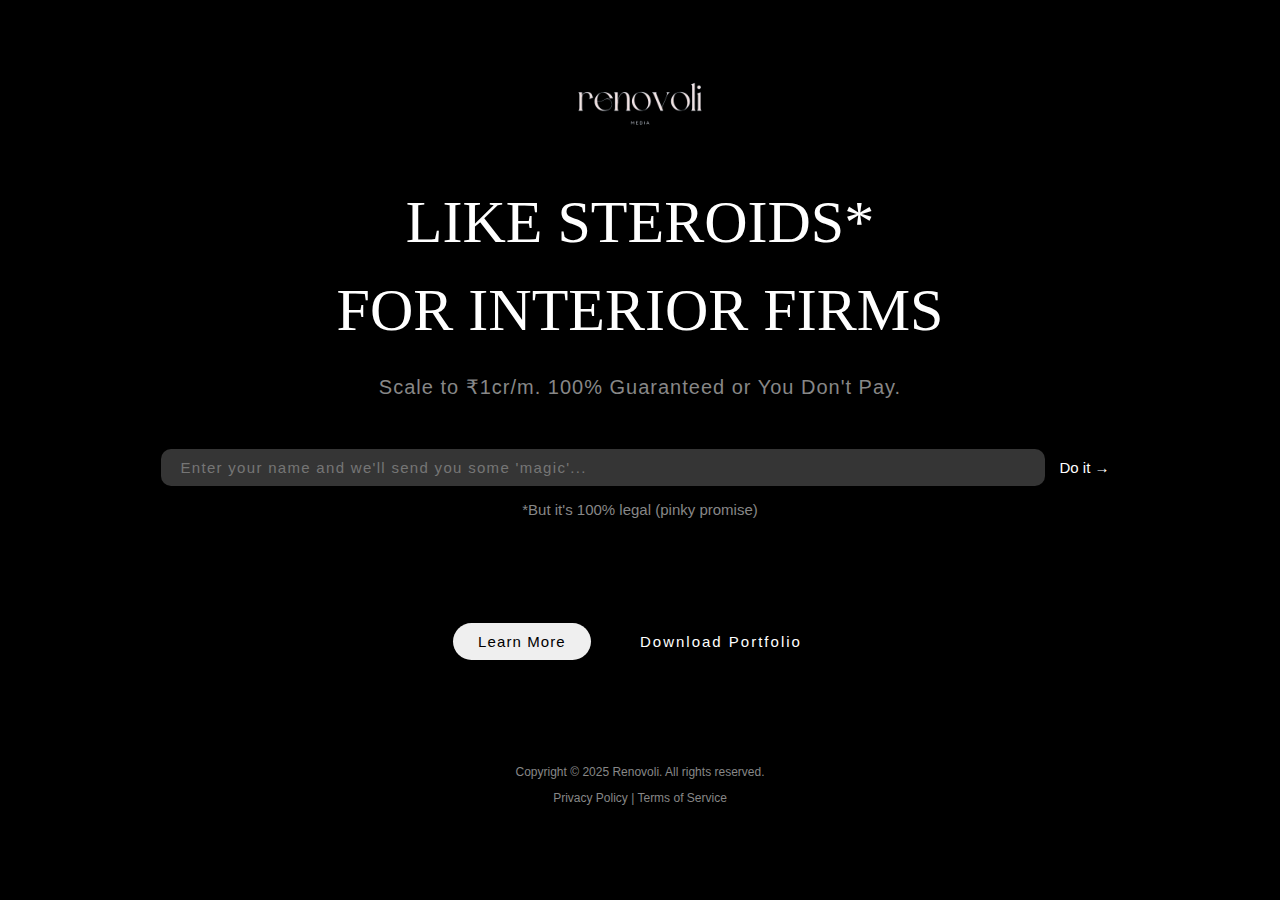
<file: index.html>
<html>
<head>
    <title>Renovoli - Interior Firm Agency</title>
    <link rel="stylesheet" href="stylesheet.css" type="text/css">
    <meta name="viewport" content="width=device-width, initial-scale=1.0">
</head>
<body>
    <div class="header">
        <img src="dark-removebg-preview.png" alt="logo">
    </div>

    <div class="headline">
        <h1>LIKE STEROIDS*</h1>
        <h1>FOR INTERIOR FIRMS</h1>
        <h4>Scale to ₹1cr/m. 100% Guaranteed or You Don't Pay.</h4>
    </div>

    <div class="body">
        <form>
        <input type="text" name="Name" placeholder="Enter your name and we'll send you some 'magic'...">
        <input type="submit" value="Do it →">
        </form>
        <p>*But it's 100% legal (pinky promise)</p>
        <form class="download">
            <input type="button" value="Learn More">
            <input type="button" value="Download Portfolio" id="portfolio">
        </form>
    </div>

    <div class="footer">
        <p>Copyright © 2025 Renovoli. All rights reserved.</p>
        <p><a href="">Privacy Policy</a> | <a href="">Terms of Service</a></p>
    </div>

</body>
</html>
</file>
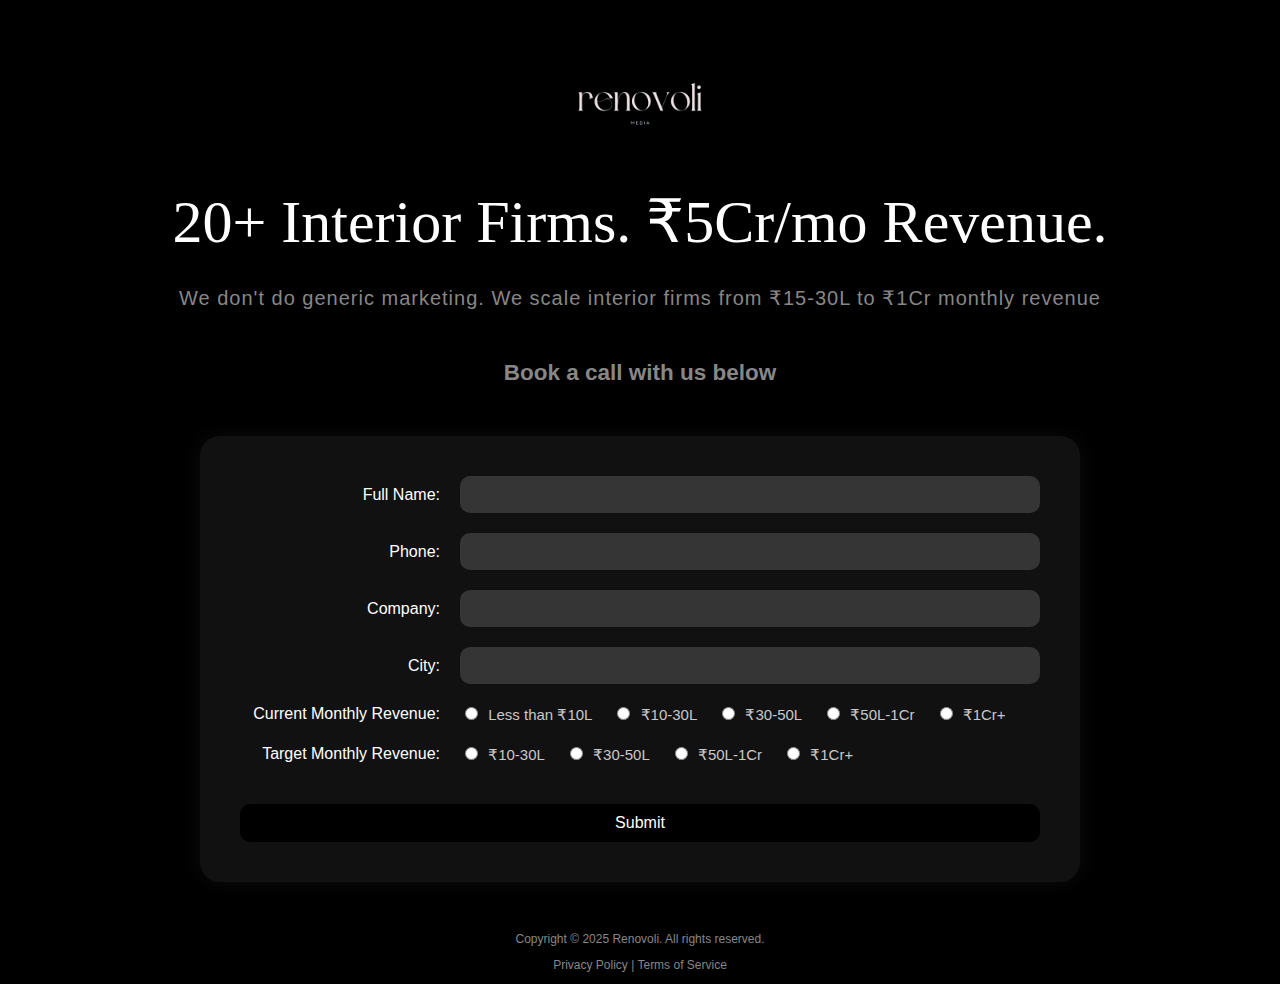
<file: booking.html>
<html>
<head>
    <title>Renovoli - Interior Firm Agency</title>
    <link rel="stylesheet" href="booking.css" type="text/css">
    <meta name="viewport" content="width=device-width, initial-scale=1.0">
</head>
<body>
    <div class="header">
        <a href="index.html">
            <img src="dark-removebg-preview.png" alt="Renovoli Logo">
        </a>
    </div>

    <div class="headline">
        <h1><span class="line1">20+ Interior Firms.</span> <span class="line2">₹5Cr/mo Revenue.</span></h1>
        <h4>We don't do generic marketing. We scale interior firms from ₹15-30L to ₹1Cr monthly revenue</h4>
    </div>

    <div class="body">
        <h2>Book a call with us below</h2>
        <form class="booking" action="/submit" method="POST">

            <div class="form-row">
                <label for="full_name">Full Name:</label>
                <input type="text" id="full_name" name="full_name" required>
            </div>

            <div class="form-row">
                <label for="phone">Phone:</label>
                <input type="tel" id="phone" name="phone" pattern="[0-9]{10}" required
                    title="Please enter a 10-digit number">
            </div>

            <div class="form-row">
                <label for="company">Company:</label>
                <input type="text" id="company" name="company" required>
            </div>

            <div class="form-row">
                <label for="city">City:</label>
                <input type="text" id="city" name="city" required>
            </div>

            <div class="form-row">
                <label class="section-label">Current Monthly Revenue:</label>
                <div class="radio-row" required>
                    <label><input type="radio" name="current_revenue" value="<10L" required> Less than ₹10L</label>
                    <label><input type="radio" name="current_revenue" value="10-30L"> ₹10-30L</label>
                    <label><input type="radio" name="current_revenue" value="30-50L"> ₹30-50L</label>
                    <label><input type="radio" name="current_revenue" value="50L-1Cr"> ₹50L-1Cr</label>
                    <label><input type="radio" name="current_revenue" value="1Cr+"> ₹1Cr+</label>
                </div>
            </div>

            <div class="form-row">
                <label class="section-label">Target Monthly Revenue:</label>
                <div class="radio-row" required>
                    <label><input type="radio" name="target_revenue" value="10-30L" required> ₹10-30L</label>
                    <label><input type="radio" name="target_revenue" value="30-50L"> ₹30-50L</label>
                    <label><input type="radio" name="target_revenue" value="50L-1Cr"> ₹50L-1Cr</label>
                    <label><input type="radio" name="target_revenue" value="1Cr+"> ₹1Cr+</label>
                </div>
            </div>

            <input type="submit" value="Submit">
        </form>

    </div>
    
    <div class="footer">
        <p>Copyright © 2025 Renovoli. All rights reserved.</p>
        <p><a href="">Privacy Policy</a> | <a href="">Terms of Service</a></p>
    </div>
</body>
</html>
</file>
<file: stylesheet.css>
body{
    background-color: black;
    text-align: center;
    color: rgb(135, 135, 135); 
    font-family: Montserrat, sans-serif;

}

.header img{
    height: 200;
    margin-bottom: -50;
}

h1{
    font-family: Linotype Didot, serif;
    font-weight: 500;
    font-size: 60;
    line-height: 0.8;
    color: white;
}

h4{
    font-weight: 80;
    font-size: 20;
    letter-spacing: 1px;
}

.body{
    font-size: 15;
    margin-top: 50px;  
}

input[type="text"] {
    width: 70%;                
    padding: 10px 20px;
    border: none;
    border-radius: 10px;        
    background-color: rgb(53, 53, 53); 
    font-size: 15;  
    letter-spacing: 1.3px;   
}

input[type="submit"] {
    border-radius: 10px;
    border: none;
    color: white;
    background-color: black;
    padding: 5px 10px;
    font-size: 15;  
    cursor: pointer;
    transition: transform 0.2s ease, background-color 0.2s ease;
}
input[type="submit"]:hover {
  background-color: #222;
  transform: scale(1.05); 
}

.download{
    padding: 6em;
}

input[type="button"] {
    border-radius: 25px;
    border: none;
    padding: 10px 25px;
    margin: 0 10px;
    font-size: 15;
    letter-spacing: 1.1px;
    cursor: pointer;
    transition: transform 0.2s ease, background-color 0.2s ease;
}

input[type="button"]:hover {
  transform: scale(1.05); 
}

#portfolio{
    color: white;
    background-color: black;
    letter-spacing: 2px;
    font-weight: 0.5em;
}

.footer{
    font-size: 12px;
}

a{
    color: rgb(135, 135, 135); 
    text-decoration: none;

}
a:hover{
    color: rgb(188, 185, 185); 
}
</file>
<file: booking.css>
body {
    background-color: black;
    text-align: center;
    color: rgb(135, 135, 135);
    font-family: Montserrat, sans-serif;
}

.header img {
    height: 200px;
    max-width: 100%;
    margin-bottom: -50px;
}

h1 {
    font-family: Linotype Didot, serif;
    font-weight: 500;
    font-size: 60px;
    line-height: 0.8;
    color: white;
}

h1 .line1,
h1 .line2 {
    display: inline;
}

h4 {
    font-weight: 80;
    font-size: 20px;
    letter-spacing: 1px;
}

.body {
    font-size: 15px;
    margin-top: 50px;
}

input[type="text"],
input[type="tel"] {
    width: 100%;
    padding: 10px 20px;
    border: none;
    border-radius: 10px;
    background-color: rgb(53, 53, 53);
    font-size: 15px;
    letter-spacing: 1.3px;
    color: white;
}

input[type="submit"] {
    border-radius: 10px;
    border: none;
    color: white;
    background-color: black;
    padding: 10px 20px;
    font-size: 16px;
    cursor: pointer;
    transition: transform 0.2s ease, background-color 0.2s ease;
    margin-top: 20px;
    display: inline-block;
    min-width: 150px;
}

input[type="submit"]:hover {
    background-color: #222;
    transform: scale(1.05);
}

.download {
    padding: 6em;
}

input[type="button"] {
    border-radius: 25px;
    border: none;
    padding: 10px 25px;
    margin: 0 10px;
    font-size: 15px;
    letter-spacing: 1.1px;
    cursor: pointer;
    transition: transform 0.2s ease, background-color 0.2s ease;
}

input[type="button"]:hover {
    transform: scale(1.05);
}

#portfolio {
    color: white;
    background-color: black;
    letter-spacing: 2px;
    font-weight: 0.5em;
}

.footer {
    font-size: 12px;
}

a {
    color: rgb(135, 135, 135);
    text-decoration: none;
}

a:hover {
    color: rgb(188, 185, 185);
}

/* -------- Form Styling -------- */
form.booking {
    max-width: 800px; /* widened form */
    margin: 50px auto;
    background-color: #111;
    padding: 40px;
    border-radius: 20px;
    box-shadow: 0 0 20px rgba(255, 255, 255, 0.05);
    display: flex;
    flex-direction: column;
    gap: 20px;
}

form.booking .form-row {
    display: grid;
    grid-template-columns: 200px 1fr;
    align-items: center;
    gap: 20px;
}

form.booking label,
form.booking .section-label {
    font-size: 16px;
    color: white;
    text-align: right;
}

form.booking .radio-row {
    display: flex;
    gap: 20px;
    justify-content: flex-start;
    align-items: center;
}

form.booking .radio-row label {
    text-align: left;
    color: rgb(200, 200, 200);
    font-size: 15px;
}

form.booking input[type="radio"] {
    margin-right: 6px;
}

/* -------- Responsive Form -------- */
@media (max-width: 768px) {
    form.booking {
        width: 95%;
        padding: 20px;
    }

    form.booking .form-row {
        grid-template-columns: 1fr;
        text-align: left;
    }

    form.booking label,
    form.booking .section-label {
        text-align: left;
        margin-bottom: 6px;
        font-size: 15px;
    }

    form.booking input[type="text"],
    form.booking input[type="tel"] {
        width: 100%;
    }

    form.booking .radio-row {
        flex-direction: column;
        gap: 10px;
        align-items: flex-start;
    }

    form.booking input[type="submit"] {
        width: 100%;
        min-width: unset;
    }
}

/* -------- Responsive Headline -------- */
@media (max-width: 768px) {
    h1 .line1,
    h1 .line2 {
        display: block;
    }
}
@media (max-width: 1024px) {
    h1 {
        font-size: 48px;
    }
    h4 {
        font-size: 18px;
    }
}

@media (max-width: 768px) {
    h1 {
        font-size: 36px;
        line-height: 1.1;
    }
    h4 {
        font-size: 16px;
    }
}

@media (max-width: 480px) {
    h1 {
        font-size: 28px;
        line-height: 1.2;
    }
    h4 {
        font-size: 14px;
    }

    .header img {
        height: 120px;
        margin-bottom: -30px;
    }
}
@media (max-width: 768px) {
    h1 .line1,
    h1 .line2 {
        display: block; 
        font-size: 40px;
        line-height: 1.2;
        color: white;     
    }
}
</file>
